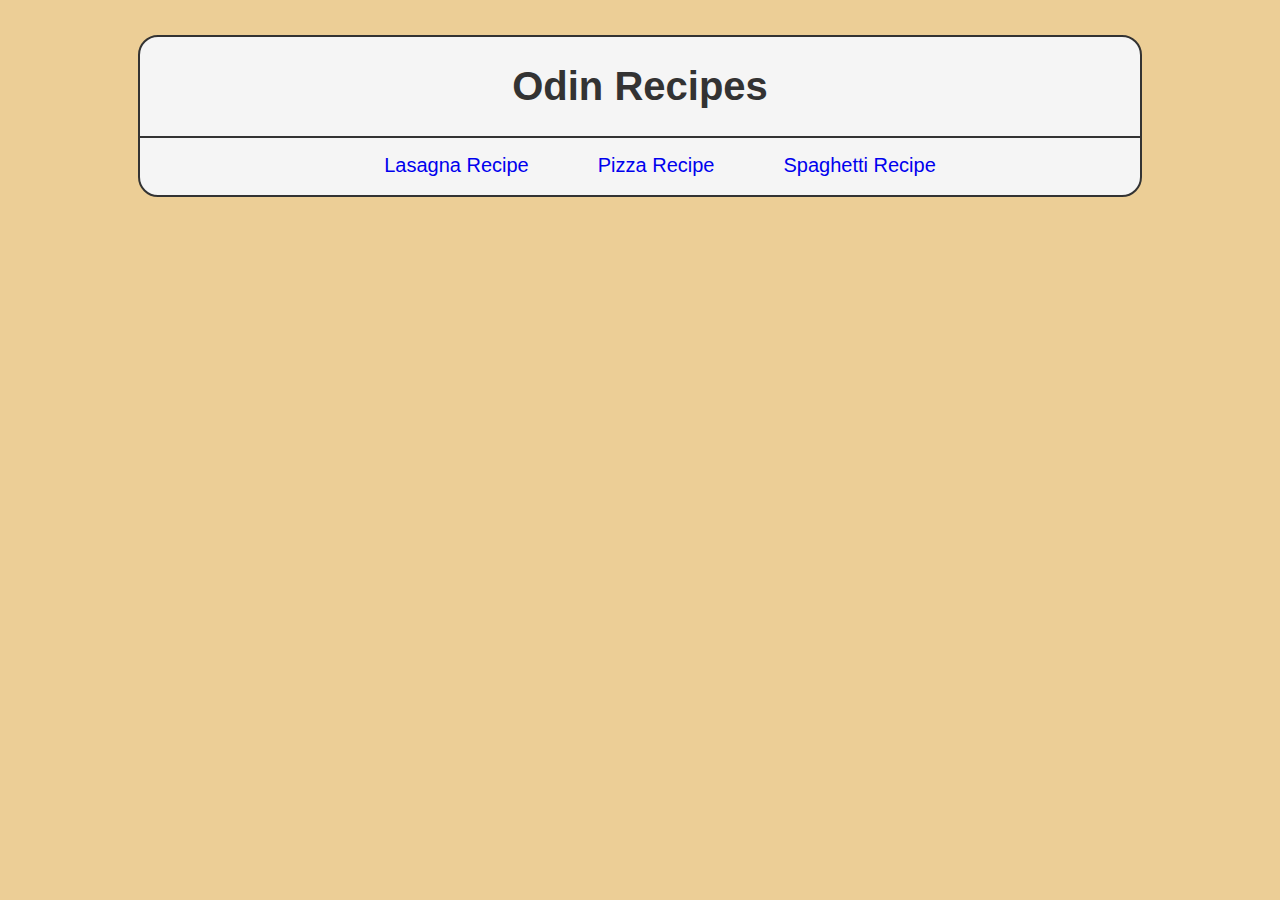
<file: index.html>
<!DOCTYPE html>
<html lang="en">
  <head>
    <meta charset="UTF-8" >
    <meta name="viewport" content="width=device-width, initial-scale=1.0" >
    <title>Odin Recipes</title>
    <link rel="stylesheet" href="style.css">
  </head>
  <body>
    <section class="nav">
    <h1>Odin Recipes</h1>
    
    <ul class="navbar">
      <li>
        <a href="./recipes/lasagna.html">Lasagna Recipe</a>
      </li>
      <li>
        <a href="./recipes/pizza.html">Pizza Recipe</a>
      </li>
      <li>
        <a href="./recipes/spaghetti.html">Spaghetti Recipe</a>
      </li>
    </ul>
  </section>
  </section>
  </body>
</html>
</file>
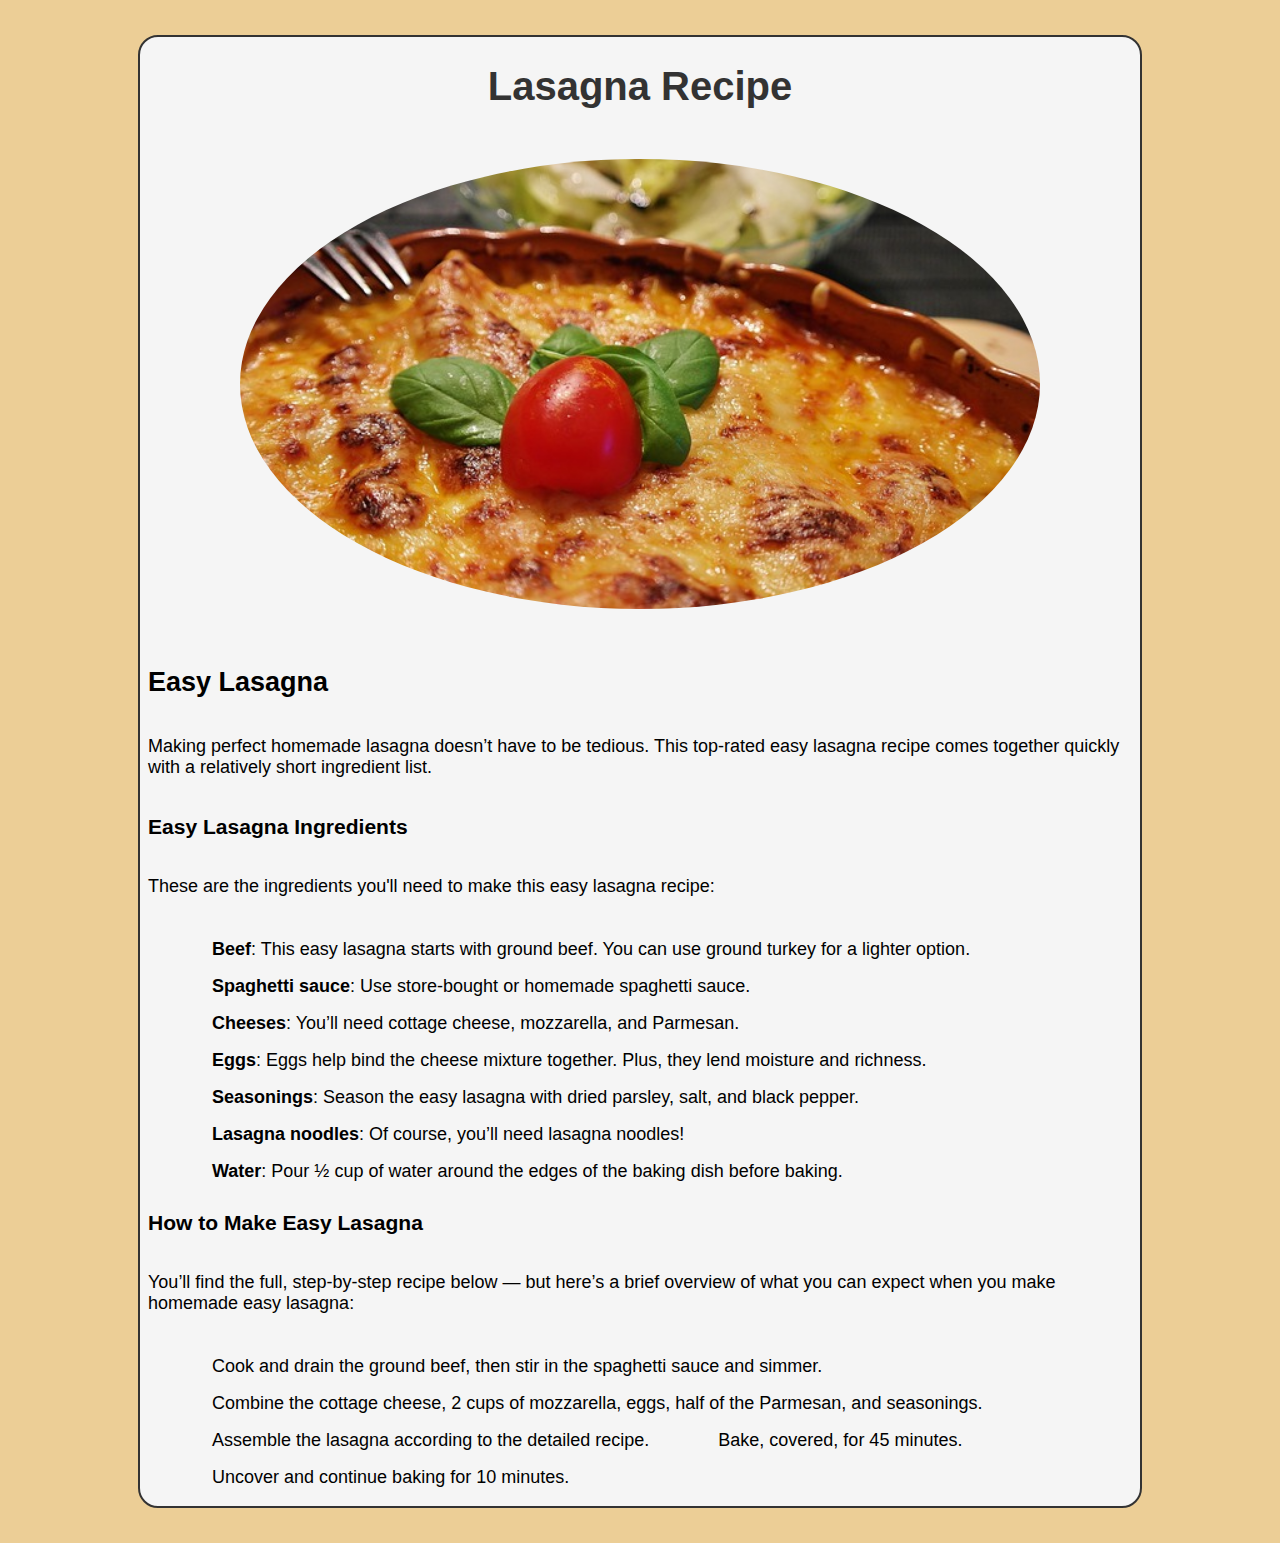
<file: recipes/lasagna.html>
<!DOCTYPE html>
<html lang="en">
  <head>
    <meta charset="UTF-8" >
    <meta name="viewport" content="width=device-width, initial-scale=1.0" >
    <title>Lasagna Recipe</title>
    <link rel="stylesheet" href="../style.css">
  </head>
  <body>
    <h1>Lasagna Recipe</h1>

    <img
      src="../img/lasagna_640x360.jpg"
      alt="Lasagna Dish"
      width="640"
      height="360"
    >
    <h2>Easy Lasagna</h2>
    <p>
      Making perfect homemade lasagna doesn’t have to be tedious. This top-rated
      easy lasagna recipe comes together quickly with a relatively short
      ingredient list.
    </p>
    <h3>Easy Lasagna Ingredients</h3>
    <p>
      These are the ingredients you'll need to make this easy lasagna recipe:
    </p>
    <ul>
      <li>
        <strong>Beef</strong>: This easy lasagna starts with ground beef. You
        can use ground turkey for a lighter option.
      </li>
      <li>
        <strong>Spaghetti sauce</strong>: Use store-bought or homemade spaghetti
        sauce.
      </li>
      <li>
        <strong>Cheeses</strong>: You’ll need cottage cheese, mozzarella, and
        Parmesan.
      </li>
      <li>
        <strong>Eggs</strong>: Eggs help bind the cheese mixture together. Plus,
        they lend moisture and richness.
      </li>
      <li>
        <strong>Seasonings</strong>: Season the easy lasagna with dried parsley,
        salt, and black pepper.
      </li>
      <li>
        <strong>Lasagna noodles</strong>: Of course, you’ll need lasagna
        noodles!
      </li>
      <li>
        <strong>Water</strong>: Pour ½ cup of water around the edges of the
        baking dish before baking.
      </li>
    </ul>
    <h3>How to Make Easy Lasagna</h3>
    <p>
      You’ll find the full, step-by-step recipe below — but here’s a brief
      overview of what you can expect when you make homemade easy lasagna:
    </p>
    <ol>
      <li>
        Cook and drain the ground beef, then stir in the spaghetti sauce and
        simmer.
      </li>
      <li>
        Combine the cottage cheese, 2 cups of mozzarella, eggs, half of the
        Parmesan, and seasonings.
      </li>
      <li>Assemble the lasagna according to the detailed recipe.</li>
      <li>Bake, covered, for 45 minutes.</li>
      <li>Uncover and continue baking for 10 minutes.</li>
    </ol>
  </body>
</html>
</file>
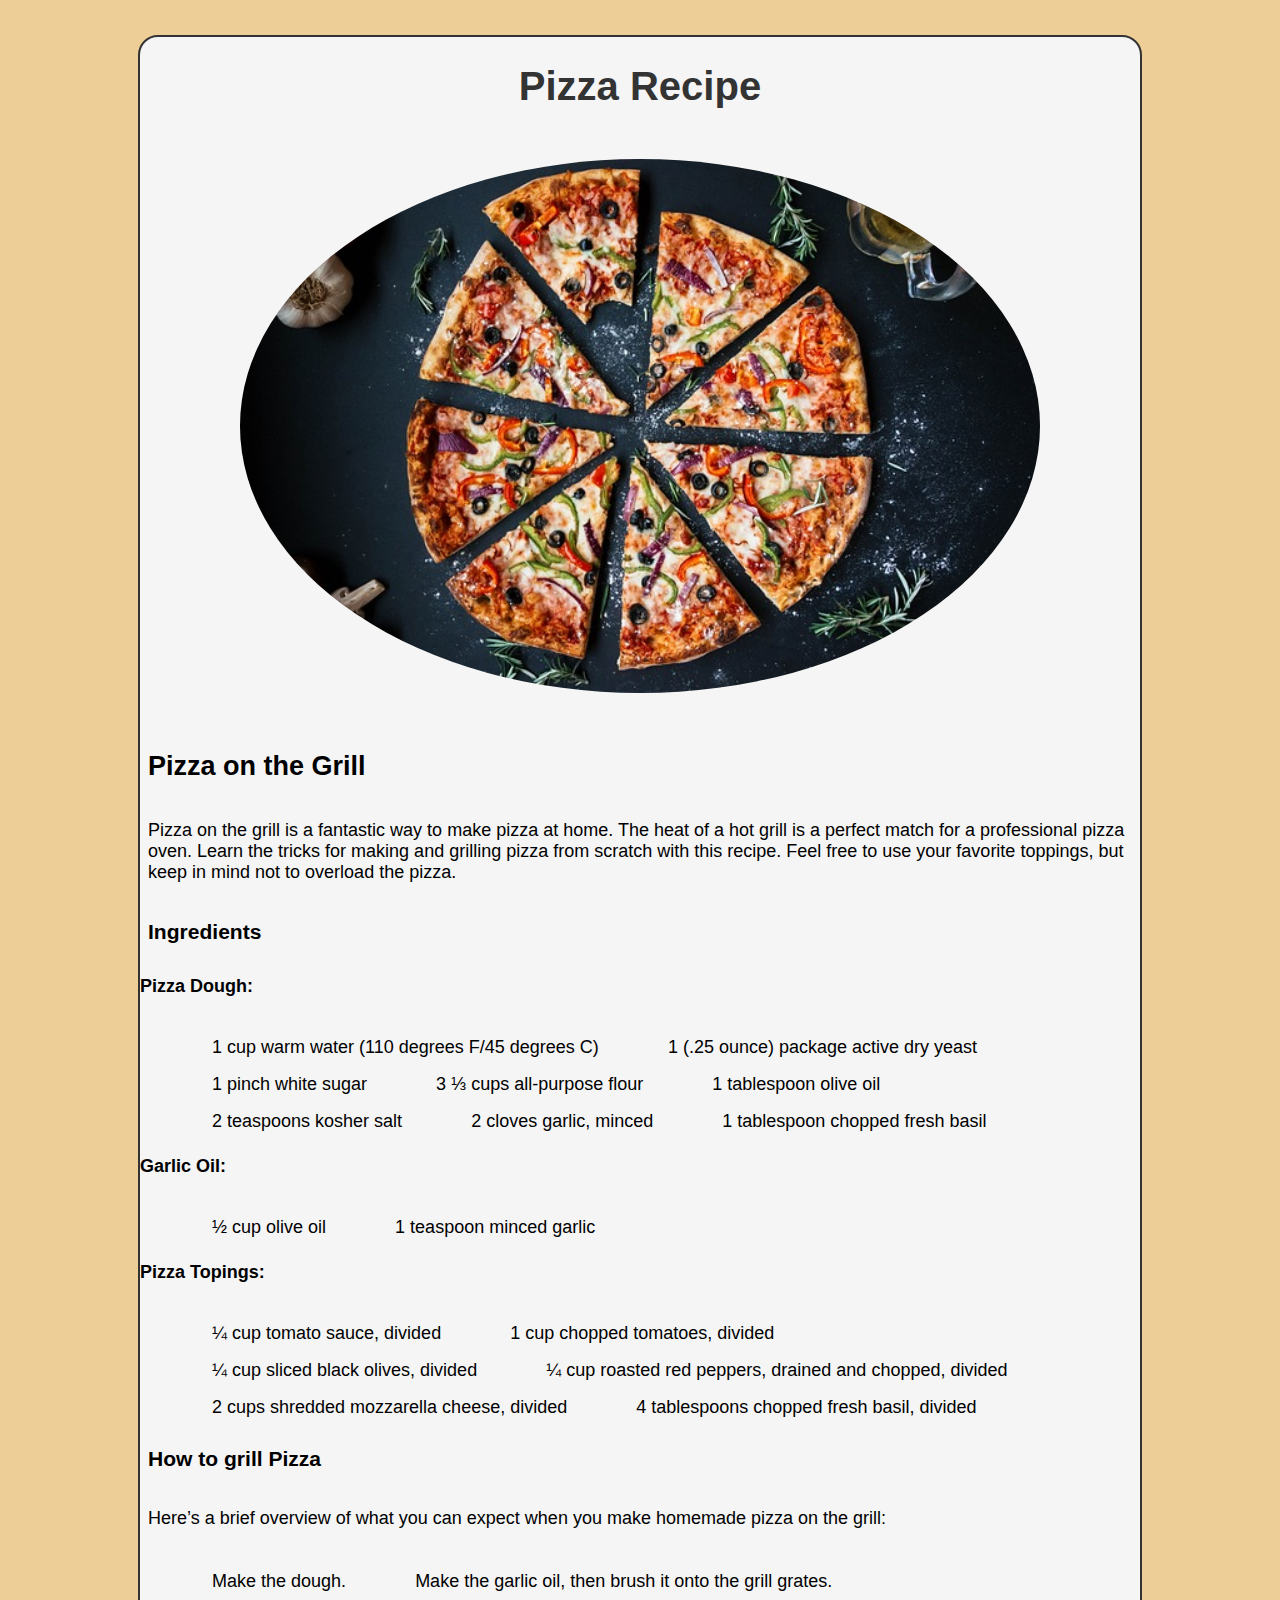
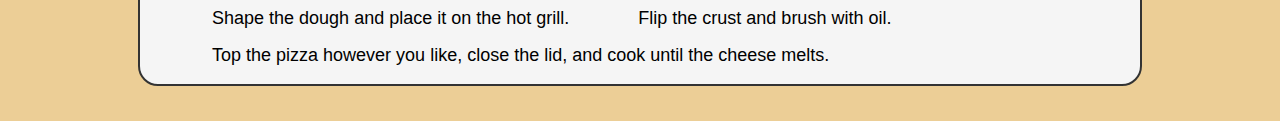
<file: recipes/pizza.html>
<!DOCTYPE html>
<html lang="en">
  <head>
    <meta charset="UTF-8" >
    <meta name="viewport" content="width=device-width, initial-scale=1.0" >
    <title>Pizza Recipe</title>
    <link rel="stylesheet" href="../style.css">
  </head>
  <body>
    <h1>Pizza Recipe</h1>

    <img
      src="../img/pizza_640×426.jpg"
      alt="Lasagna Dish"
      width="640"
      height="426"
    >
    <h2>Pizza on the Grill</h2>
    <p>
      Pizza on the grill is a fantastic way to make pizza at home. The heat of a
      hot grill is a perfect match for a professional pizza oven. Learn the
      tricks for making and grilling pizza from scratch with this recipe. Feel
      free to use your favorite toppings, but keep in mind not to overload the
      pizza.
    </p>
    <h3>Ingredients</h3>
    <h4>Pizza Dough:</h4>
    <ul>
      <li>1 cup warm water (110 degrees F/45 degrees C)</li>
      <li>1 (.25 ounce) package active dry yeast</li>
      <li>1 pinch white sugar</li>
      <li>3 ⅓ cups all-purpose flour</li>
      <li>1 tablespoon olive oil</li>
      <li>2 teaspoons kosher salt</li>
      <li>2 cloves garlic, minced</li>
      <li>1 tablespoon chopped fresh basil</li>
    </ul>
    <h4>Garlic Oil:</h4>
    <ul>
      <li>½ cup olive oil</li>
      <li>1 teaspoon minced garlic</li>
    </ul>
    <h4>Pizza Topings:</h4>
    <ul>
      <li>¼ cup tomato sauce, divided</li>
      <li>1 cup chopped tomatoes, divided</li>
      <li>¼ cup sliced black olives, divided</li>
      <li>¼ cup roasted red peppers, drained and chopped, divided</li>
      <li>2 cups shredded mozzarella cheese, divided</li>
      <li>4 tablespoons chopped fresh basil, divided</li>
    </ul>

    <h3>How to grill Pizza</h3>
    <p>
      Here’s a brief overview of what you can expect when you make homemade
      pizza on the grill:
    </p>
    <ol>
      <li>Make the dough.</li>
      <li>Make the garlic oil, then brush it onto the grill grates.</li>
      <li>Shape the dough and place it on the hot grill.</li>
      <li>Flip the crust and brush with oil.</li>
      <li>
        Top the pizza however you like, close the lid, and cook until the cheese
        melts.
      </li>
    </ol>
  </body>
</html>
</file>
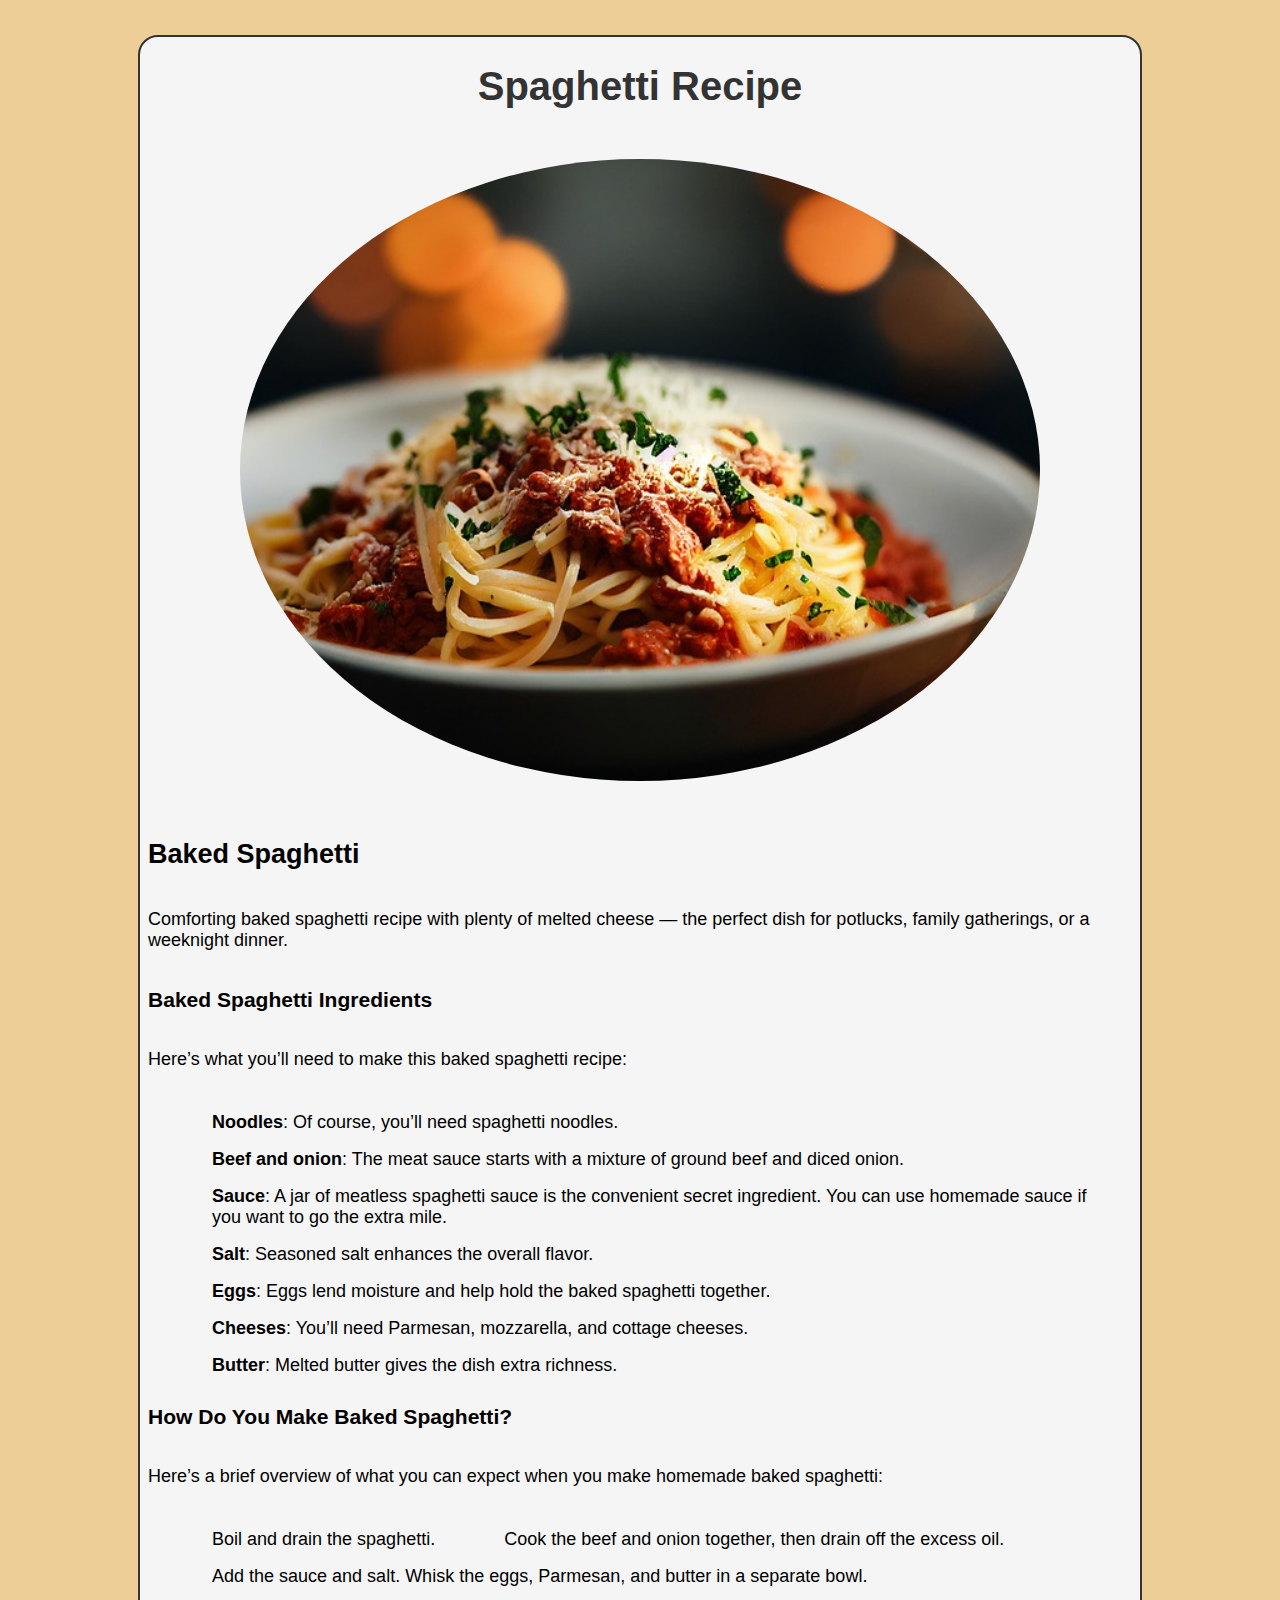
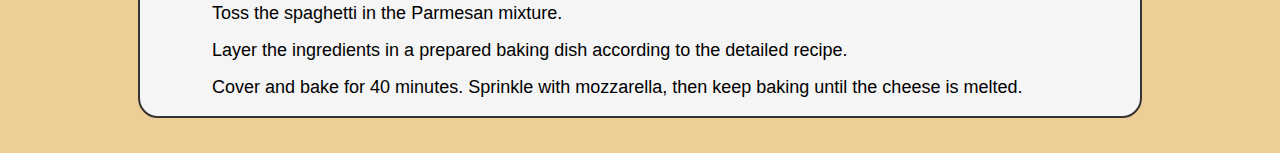
<file: recipes/spaghetti.html>
<!DOCTYPE html>
<html lang="en">
  <head>
    <meta charset="UTF-8" >
    <meta name="viewport" content="width=device-width, initial-scale=1.0" >
    <title>Spaghetti Recipe</title>
    <link rel="stylesheet" href="../style.css">
  </head>
  <body>
    <h1>Spaghetti Recipe</h1>

    <img
      src="../img/spaghetti_640×498.jpg"
      alt="spaghetti"
      width="640"
      height="498"
    >

    <h2>Baked Spaghetti</h2>
    <p>
      Comforting baked spaghetti recipe with plenty of melted cheese — the
      perfect dish for potlucks, family gatherings, or a weeknight dinner.
    </p>

    <h3>Baked Spaghetti Ingredients</h3>
    <p>Here’s what you’ll need to make this baked spaghetti recipe:</p>

    <ul>
      <li>
        <strong>Noodles</strong>: Of course, you’ll need spaghetti noodles.
      </li>
      <li>
        <strong>Beef and onion</strong>: The meat sauce starts with a mixture of
        ground beef and diced onion.
      </li>
      <li>
        <strong>Sauce</strong>: A jar of meatless spaghetti sauce is the
        convenient secret ingredient. You can use homemade sauce if you want to
        go the extra mile.
      </li>
      <li><strong>Salt</strong>: Seasoned salt enhances the overall flavor.</li>
      <li>
        <strong>Eggs</strong>: Eggs lend moisture and help hold the baked
        spaghetti together.
      </li>
      <li>
        <strong>Cheeses</strong>: You’ll need Parmesan, mozzarella, and cottage
        cheeses.
      </li>
      <li>
        <strong>Butter</strong>: Melted butter gives the dish extra richness.
      </li>
    </ul>

    <h3>How Do You Make Baked Spaghetti?</h3>
    <p>
      Here’s a brief overview of what you can expect when you make homemade
      baked spaghetti:
    </p>

    <ol>
        <li>Boil and drain the spaghetti. 
        </li>
        <li>Cook the beef and onion together, then drain off the excess oil. 
        </li>
        <li>Add the sauce and salt. Whisk the eggs, Parmesan, and butter in a separate bowl. 
        </li>
        <li>Toss the spaghetti in the Parmesan mixture. 
        </li>
        <li>Layer the ingredients in a prepared baking dish according to the detailed recipe. 
        </li>
        <li>Cover and bake for 40 minutes. Sprinkle with mozzarella, then keep baking until the cheese is melted. 
        </li>
    </ol>

  </body>
</html>
</file>
<file: style.css>
/* GENERAL STYLES */
html {
    background-color: #ecce96;
}

body {
    font-family: Verdana, Geneva, Tahoma, sans-serif;
    background-color: whitesmoke;
    font-size: 18px;
    width: 85%;
    max-width: 1000px;
    margin: 35px auto;
    border: 2px solid #333;
    border-radius: 20px;
}

h1 {
    text-align: center;
    color: #333;
    font-size: 2.5rem;
}

ul.navbar {
    text-align: center;
    list-style-type: none;
    border-top: 2px solid #333;
}

li {
    padding-top: 1rem;
    padding-left: 2rem;
    padding-right: 2rem;
    display: inline-block;
}

li a {
    text-decoration: none;
    font-size: 20px;
}

li a:visited {
    color: #333;
}

li a:hover, li a:focus {
    text-decoration: underline;
    color: #8a8a8a;
}

/* RECIPE PAGES STYLES */

img {
    display: block;
    margin: 50px auto;    
    border-radius: 50%;
    width: 80%;
    height: auto;
}

h2,
h3,
p {
    padding: 0.5rem;
}
</file>
